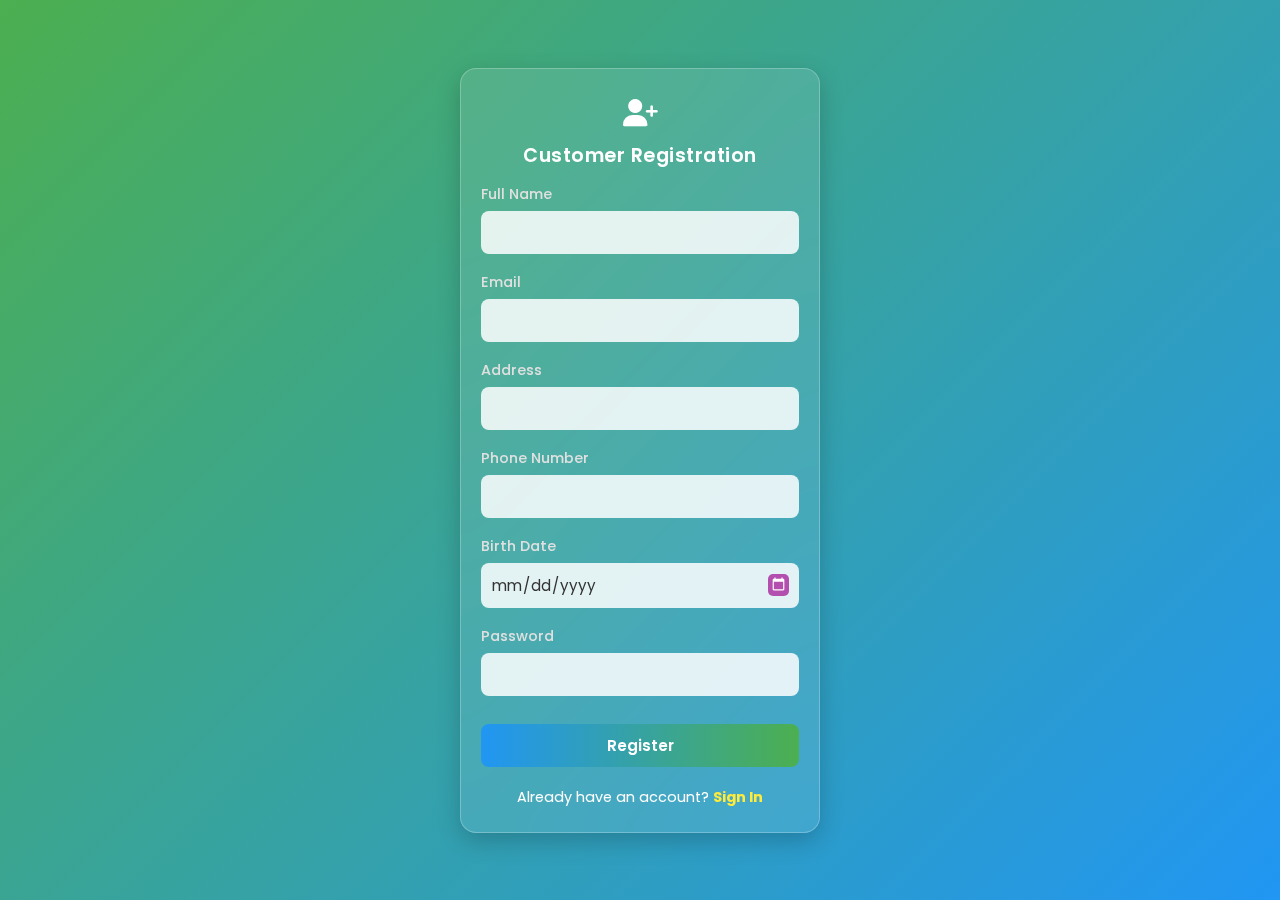
<file: register.html>
<!DOCTYPE html>
<html lang="en">
<head>
  <meta charset="UTF-8" />
  <meta name="viewport" content="width=device-width, initial-scale=1.0" />
  <title id="pageTitle">Register - InfluenceX</title>
  <link
    rel="stylesheet"
    href="https://cdnjs.cloudflare.com/ajax/libs/font-awesome/6.4.0/css/all.min.css"
  />
  <style>
    @import url("https://fonts.googleapis.com/css2?family=Poppins:wght@300;400;600&display=swap");

    * {
      margin: 0;
      padding: 0;
      box-sizing: border-box;
      font-family: "Poppins", sans-serif;
    }

    body {
      background: linear-gradient(135deg, #4caf50, #2196f3);
      display: flex;
      justify-content: center;
      align-items: center;
      height: 100vh;
      padding: 20px;
    }

    .register-container {
      background: rgba(255, 255, 255, 0.1);
      padding: 24px 20px;
      border-radius: 16px;
      box-shadow: 0 8px 25px rgba(0, 0, 0, 0.2);
      width: 100%;
      max-width: 360px;
      text-align: center;
      backdrop-filter: blur(20px);
      border: 1px solid rgba(255, 255, 255, 0.25);
      transition: all 0.4s ease;
    }

    .register-container:hover {
      transform: translateY(-3px);
      box-shadow: 0 10px 35px rgba(0, 0, 0, 0.25);
    }

    .register-container h1 {
      color: #fff;
      margin-bottom: 14px;
      font-weight: 600;
      letter-spacing: 0.5px;
      font-size: 1.2rem;
    }

    .form-group {
      margin-bottom: 18px;
      text-align: left;
    }

    .form-group label {
      display: block;
      margin-bottom: 6px;
      font-size: 0.9em;
      color: #e0e0e0;
      font-weight: 500;
    }

    .form-group input {
      width: 100%;
      padding: 10px;
      font-size: 0.95em;
      border: none;
      border-radius: 8px;
      outline: none;
      background: rgba(255, 255, 255, 0.85);
      transition: 0.3s;
      color: #333;
    }

    .form-group input:focus {
      border: 2px solid #4caf50;
      background: #fff;
      box-shadow: 0 0 8px rgba(76, 175, 80, 0.3);
    }

    input[type="date"]::-webkit-calendar-picker-indicator {
      background-color: #4caf50;
      border-radius: 5px;
      padding: 3px;
      cursor: pointer;
      filter: invert(1);
      transition: 0.3s;
    }

    input[type="date"]::-webkit-calendar-picker-indicator:hover {
      background-color: #2196f3;
    }

    .btn {
      width: 100%;
      padding: 10px;
      background: linear-gradient(90deg, #2196f3, #4caf50);
      color: white;
      font-size: 0.95rem;
      border: none;
      border-radius: 8px;
      cursor: pointer;
      font-weight: 600;
      transition: 0.3s;
      margin-top: 10px;
    }
    .logo { font-size: 28px; color:#fff; margin-bottom: 6px; }

    .btn:hover {
      transform: translateY(-2px);
      box-shadow: 0 6px 15px rgba(0, 0, 0, 0.25);
    }

    .sign-in-btn {
      margin-top: 20px;
      font-size: 0.9em;
      color: #fff;
      text-align: center;
    }

    .sign-in-btn a {
      color: #ffeb3b;
      font-weight: bold;
      text-decoration: none;
    }

    .sign-in-btn a:hover {
      text-decoration: underline;
    }
  </style>
</head>
<body>
  <div class="register-container">
    <div class="logo"><i class="fa-solid fa-user-plus"></i></div>
    <h1 id="roleTitle">Customer Registration</h1>
    <form action="process.php" method="post">
      <!-- This will be auto-filled based on the URL -->
      <input type="hidden" name="role" id="role" value="customer">
      <div class="form-group">
        <label for="fullName">Full Name</label>
        <input type="text" id="fullName" name="fullName" required />
      </div>
      <div class="form-group">
        <label for="email">Email</label>
        <input type="email" id="email" name="email" required />
      </div>
      <div class="form-group">
        <label for="address">Address</label>
        <input type="text" id="address" name="address" required />
      </div>
      <div class="form-group">
        <label for="phone">Phone Number</label>
        <input type="tel" id="phone" name="phone" required />
      </div>
      <div class="form-group">
        <label for="birthdate">Birth Date</label>
        <input type="date" id="birthdate" name="birthdate" required />
      </div>
      <div class="form-group">
        <label for="password">Password</label>
        <input type="password" id="password" name="password" minlength="6" required />
      </div>
      <button type="submit" name="submit" class="btn">Register</button>

      <div class="sign-in-btn">
        <p>Already have an account? <a id="loginLink" href="login.php">Sign In</a></p>
      </div>
    </form>
  </div>

  <!-- ✅ AUTO DETECT ROLE SCRIPT -->
  <script>
    const url = window.location.href;
    const roleInput = document.getElementById("role");
    const title = document.getElementById("roleTitle");
    const loginLink = document.getElementById("loginLink");

    if (url.includes("/Admin/")) {
      roleInput.value = "admin";
      title.textContent = "Admin Registration";
      loginLink.href = "login.php"; // for Admin folder
    } else {
      roleInput.value = "customer";
      title.textContent = "Customer Registration";
      loginLink.href = "login.php"; // for root folder
    }
  </script>
</body>
</html>
</file>
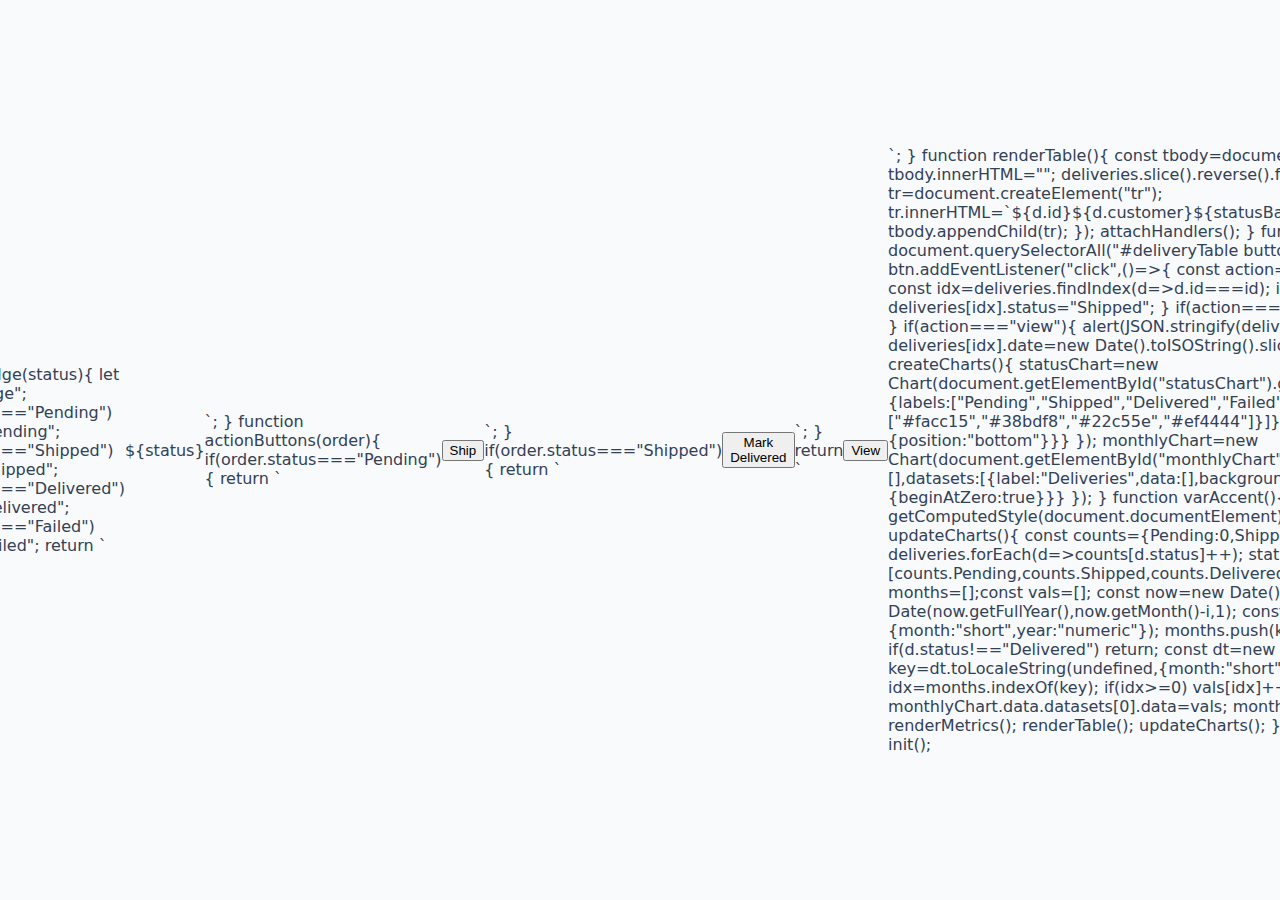
<file: Admin/delivery.html>
<!DOCTYPE html>
<html lang="en">
<head>
  <meta charset="utf-8" />
  <meta name="viewport" content="width=device-width,initial-scale=1" />
  <meta http-equiv="refresh" content="0; url=delivery.php" />
  <title>Redirecting…</title>
  <style>
    body { font-family: system-ui, -apple-system, Segoe UI, Roboto, Arial, sans-serif; display:flex; align-items:center; justify-content:center; height:100vh; margin:0; background:#f8fafc; color:#334155; }
    a { color:#4f46e5; text-decoration:none; font-weight:600; }
  </style>
</head>
<body>
  <div>
    <p>Redirecting to the Deliveries dashboard… If you are not redirected, <a href="delivery.php">click here</a>.</p>
  </div>
</body>
</html>
<!DOCTYPE html>
<html lang="en">
<head>
  <meta charset="utf-8" />
  <meta name="viewport" content="width=device-width,initial-scale=1" />
  <meta http-equiv="refresh" content="0; url=delivery.php" />
  <title>Redirecting…</title>
  <style>
    body { font-family: system-ui, -apple-system, Segoe UI, Roboto, Arial, sans-serif; display:flex; align-items:center; justify-content:center; height:100vh; margin:0; background:#f8fafc; color:#334155; }
    a { color:#4f46e5; text-decoration:none; font-weight:600; }
  </style>
</head>
<body>
  <div>
    <p>Redirecting to the Deliveries dashboard… If you are not redirected, <a href="delivery.php">click here</a>.</p>
  </div>
</body>
</html>
<!DOCTYPE html>
<html lang="en">
<head>
  <meta charset="utf-8" />
  <meta name="viewport" content="width=device-width,initial-scale=1" />
  <meta http-equiv="refresh" content="0; url=delivery.php" />
  <title>Redirecting…</title>
  <style>
    body { font-family: system-ui, -apple-system, Segoe UI, Roboto, Arial, sans-serif; display:flex; align-items:center; justify-content:center; height:100vh; margin:0; background:#f8fafc; color:#334155; }
    a { color:#4f46e5; text-decoration:none; font-weight:600; }
  </style>
</head>
<body>
  <div>
    <p>Redirecting to the Deliveries dashboard… If you are not redirected, <a href="delivery.php">click here</a>.</p>
  </div>

  

function statusBadge(status){
  let cls="badge";
  if(status==="Pending") cls+=" pending";
  if(status==="Shipped") cls+=" shipped";
  if(status==="Delivered") cls+=" delivered";
  if(status==="Failed") cls+=" failed";
  return `<span class="${cls}">${status}</span>`;
}

function actionButtons(order){
  if(order.status==="Pending"){
    return `<button class="btn" data-action="ship" data-id="${order.id}">Ship</button>`;
  }
  if(order.status==="Shipped"){
    return `<button class="btn secondary" data-action="deliver" data-id="${order.id}">Mark Delivered</button>`;
  }
  return `<button class="btn secondary" data-action="view" data-id="${order.id}">View</button>`;
}

function renderTable(){
  const tbody=document.querySelector("#deliveryTable tbody");
  tbody.innerHTML="";
  deliveries.slice().reverse().forEach(d=>{
    const tr=document.createElement("tr");
    tr.innerHTML=`<td>${d.id}</td><td>${d.customer}</td><td>${statusBadge(d.status)}</td><td>${d.date}</td><td style="text-align:right">${actionButtons(d)}</td>`;
    tbody.appendChild(tr);
  });
  attachHandlers();
}

function attachHandlers(){
  document.querySelectorAll("#deliveryTable button").forEach(btn=>{
    btn.addEventListener("click",()=>{
      const action=btn.dataset.action;
      const id=btn.dataset.id;
      const idx=deliveries.findIndex(d=>d.id===id);
      if(idx<0) return;
      if(action==="ship"){ deliveries[idx].status="Shipped"; }
      if(action==="deliver"){ deliveries[idx].status="Delivered"; }
      if(action==="view"){ alert(JSON.stringify(deliveries[idx],null,2)); return; }
      deliveries[idx].date=new Date().toISOString().slice(0,10);
      renderAll();
    });
  });
}

function createCharts(){
  statusChart=new Chart(document.getElementById("statusChart").getContext("2d"),{
    type:"doughnut",
    data:{labels:["Pending","Shipped","Delivered","Failed"],datasets:[{data:[],backgroundColor:["#facc15","#38bdf8","#22c55e","#ef4444"]}]},
    options:{plugins:{legend:{position:"bottom"}}}
  });

  monthlyChart=new Chart(document.getElementById("monthlyChart").getContext("2d"),{
    type:"bar",
    data:{labels:[],datasets:[{label:"Deliveries",data:[],backgroundColor:varAccent()}]},
    options:{scales:{y:{beginAtZero:true}}}
  });
}

function varAccent(){ return getComputedStyle(document.documentElement).getPropertyValue("--accent"); }

function updateCharts(){
  const counts={Pending:0,Shipped:0,Delivered:0,Failed:0};
  deliveries.forEach(d=>counts[d.status]++);
  statusChart.data.datasets[0].data=[counts.Pending,counts.Shipped,counts.Delivered,counts.Failed];
  statusChart.update();

  const months=[];const vals=[];
  const now=new Date();
  for(let i=5;i>=0;i--){
    const d=new Date(now.getFullYear(),now.getMonth()-i,1);
    const key=d.toLocaleString(undefined,{month:"short",year:"numeric"});
    months.push(key); vals.push(0);
  }
  deliveries.forEach(d=>{
    if(d.status!=="Delivered") return;
    const dt=new Date(d.date);
    const key=dt.toLocaleString(undefined,{month:"short",year:"numeric"});
    const idx=months.indexOf(key);
    if(idx>=0) vals[idx]++;
  });
  monthlyChart.data.labels=months;
  monthlyChart.data.datasets[0].data=vals;
  monthlyChart.update();
}

function renderAll(){
  renderMetrics();
  renderTable();
  updateCharts();
}

function init(){
  createCharts();
  renderAll();
}
init();
</script>
</body>
</html>
</file>
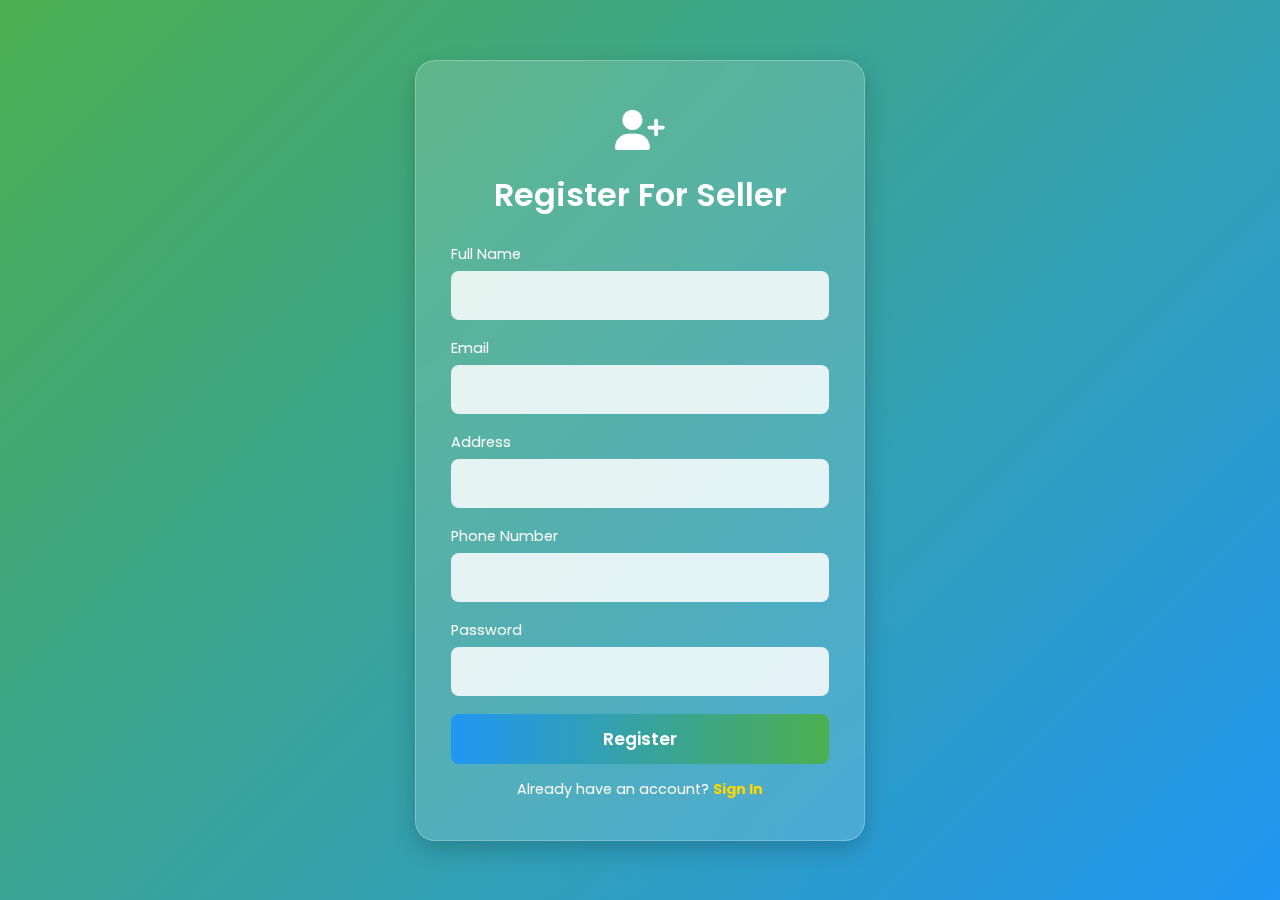
<file: Admin/register.html>
<!DOCTYPE html>
<html lang="en">
<head>
    <meta charset="UTF-8">
    <meta name="viewport" content="width=device-width, initial-scale=1.0">
    <title>Register - InfluenceX</title>
    <link rel="stylesheet" href="https://cdnjs.cloudflare.com/ajax/libs/font-awesome/6.4.0/css/all.min.css"/>
    <style>
        @import url('https://fonts.googleapis.com/css2?family=Poppins:wght@300;400;600&display=swap');

        * {margin:0;padding:0;box-sizing:border-box;font-family:'Poppins',sans-serif;}

        body {
            background: linear-gradient(135deg, #4CAF50, #2196F3);
            display: flex; justify-content: center; align-items: center;
            height: 100vh; padding: 20px;
        }

        .register-container {
            background: rgba(255,255,255,0.15);
            padding: 40px 35px;
            border-radius: 20px;
            box-shadow: 0 8px 25px rgba(0,0,0,0.2);
            width: 100%; max-width: 450px;
            text-align: center;
            backdrop-filter: blur(15px);
            border: 1px solid rgba(255,255,255,0.25);
        }

        .register-container h1 {
            color:#fff;
            margin-bottom:25px;
            font-weight:600;
        }

        .logo {font-size:2.5em;margin-bottom:10px;color:#fff;}

        .form-group {margin-bottom: 18px;text-align:left;}
        .form-group label {
            display: block; margin-bottom: 6px; font-size:0.9em; color:#fff;
        }
        .form-group input {
            width: 100%; padding: 12px;
            font-size: 1em; border: none;
            border-radius: 8px;
            outline: none;
            background: rgba(255,255,255,0.85);
            transition: 0.3s;
        }
        .form-group input:focus {
            border: 2px solid #2196F3;
            background: #fff;
        }

        .btn {
            width: 100%; padding: 12px;
            background: linear-gradient(90deg, #2196F3, #4CAF50);
            color: white; font-size: 1.1em;
            border: none; border-radius: 8px;
            cursor: pointer; font-weight:600;
            transition: 0.3s;
        }
        .btn:hover {
            transform: translateY(-2px);
            box-shadow: 0 6px 15px rgba(0,0,0,0.25);
        }

        .sign-in-btn {
            margin-top:15px;font-size:0.9em;color:#fff;text-align:center;
        }
        .sign-in-btn a {
            color:#FFD700;font-weight:bold;text-decoration:none;
        }
        .sign-in-btn a:hover {text-decoration:underline;}
    </style>
</head>
<body>
    <div class="register-container">
        <div class="logo"><i class="fa-solid fa-user-plus"></i></div>
        <h1>Register For Seller</h1>
        <form action="seller_process.php" method="post">
            <div class="form-group">
                <label for="fullName">Full Name</label>
                <input type="text" id="fullName" name="fullName" required>
            </div>
            <div class="form-group">
                <label for="email">Email</label>
                <input type="email" id="email" name="email" required>
            </div>
            <div class="form-group">
                <label for="address">Address</label>
                <input type="text" id="address" name="address" required>
            </div>
            <div class="form-group">
                <label for="phone">Phone Number</label>
                <input type="tel" id="phone" name="phone" required>
            </div>
            <div class="form-group">
                <label for="password">Password</label>
                <input type="password" id="password" name="password" required>
            </div>
            <button type="submit" name="submit" class="btn">Register</button>

            <!-- Sign In Button -->
            <div class="sign-in-btn">
                <p>Already have an account? <a href="login.php">Sign In</a></p>
            </div>
        </form>
    </div>
</body>
</html>
</file>
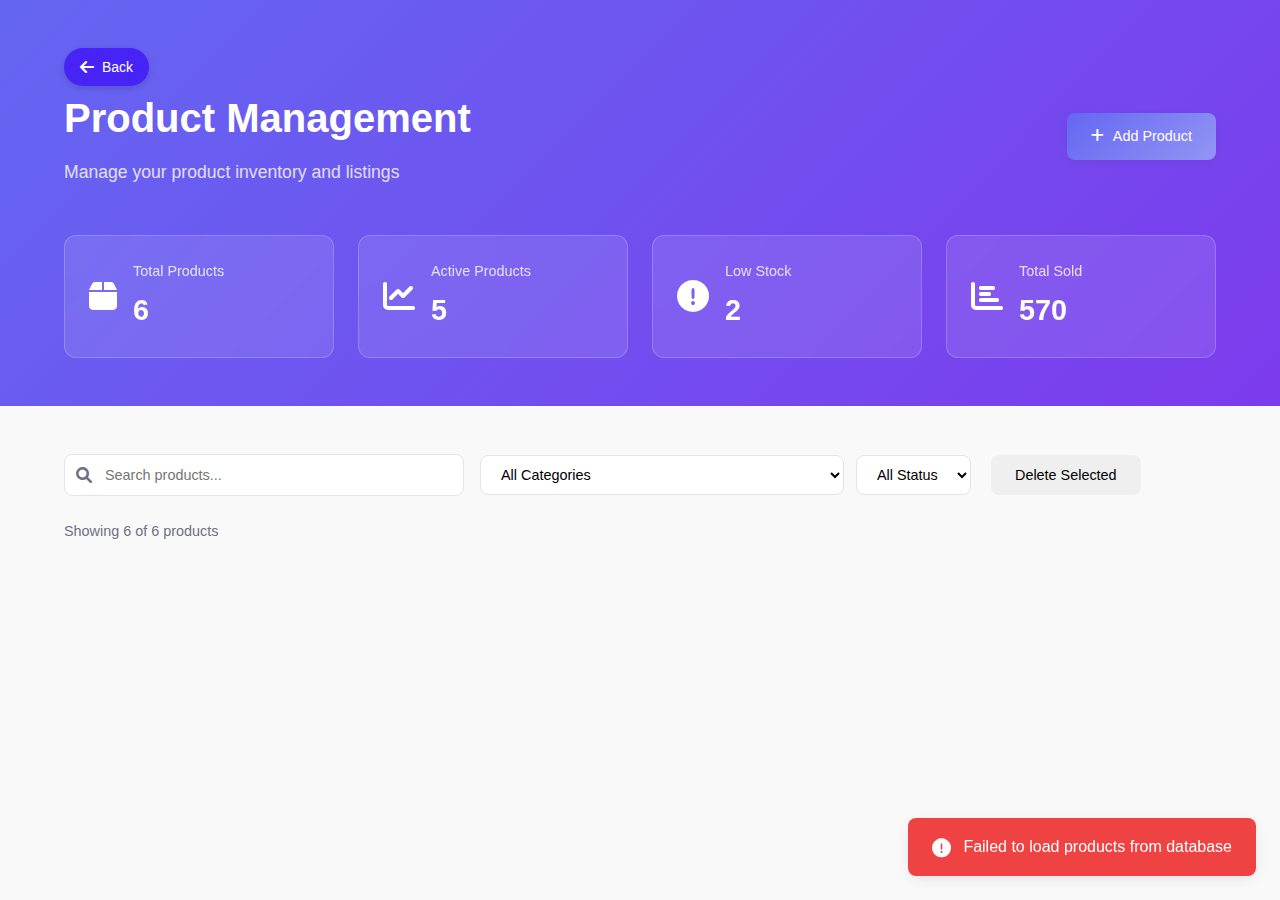
<file: Admin/Product/product.html>
<!DOCTYPE html>
<html lang="en">
<head>
    <meta charset="UTF-8">
    <meta name="viewport" content="width=device-width, initial-scale=1.0">
    <title>Product Management - Seller Dashboard</title>
    <link rel="stylesheet" href="style.css">
    <link href="https://cdnjs.cloudflare.com/ajax/libs/font-awesome/6.0.0/css/all.min.css" rel="stylesheet">
</head>
<body>
     <header class="header">
        <div class="container">

            <a href="../index.php" class="system-back-btn">
                <i class="fas fa-arrow-left"></i> Back
            </a>


            <div class="header-content">
                <div class="header-text">
                    <h1>Product Management</h1>
                    <p>Manage your product inventory and listings</p>
                </div>
               <a href="seller-product.html" class="btn btn-primary">
                    <i class="fas fa-plus"></i>
                    Add Product
                </a>

            </div>


             <div class="stats-grid">
                <div class="stat-card">
                    <i class="fas fa-box"></i>
                    <div>
                        <p>Total Products</p>
                        <span id="totalProducts">6</span>
                    </div>
                </div>
                <div class="stat-card">
                    <i class="fas fa-chart-line"></i>
                    <div>
                        <p>Active Products</p>
                        <span id="activeProducts">5</span>
                    </div>
                </div>
                <div class="stat-card">
                    <i class="fas fa-exclamation-circle"></i>
                    <div>
                        <p>Low Stock</p>
                        <span id="lowStockProducts">2</span>
                    </div>
                </div>
                <div class="stat-card">
                    <i class="fas fa-chart-bar"></i>
                    <div>
                        <p>Total Sold</p>
                        <span id="totalSold">570</span>
                    </div>
                </div>
            </div>
        </div>
    </header>

     <main class="main">
        <div class="container">
             <div class="filters">
                <div class="search-container">
                    <i class="fas fa-search"></i>
                    <input type="text" id="searchInput" placeholder="Search products...">
                </div>
                <div class="filter-controls">
                    <select id="categoryFilter">
                        <option value="all">All Categories</option>
                        <option value="Tops & Knitwear">Tops & Knitwear</option>
                        <option value="Dresses & Jumpsuits / Rompers">Dresses & Jumpsuits / Rompers</option>
                        <option value="Bottoms (Pants, Shorts, Skirts, Leggings)">Bottoms (Pants, Shorts, Skirts, Leggings)</option>
                        <option value="Outerwear (Jackets, Coats, Cardigans, Hoodies)">Outerwear (Jackets, Coats, Cardigans, Hoodies)</option>
                        <option value="Sleepwear & Sets">Sleepwear & Sets</option>
                        <option value="Casual & Korean Fashion">Casual & Korean Fashion</option>
                    </select>
                    <select id="statusFilter">
                        <option value="all">All Status</option>
                        <option value="active">Active</option>
                        <option value="inactive">Inactive</option>
                    </select>
                    <button id="deleteSelectedBtn" class="btn btn-danger" style="margin-left:8px;">Delete Selected</button>
                
                </div>
            </div>

            <div class="filter-info">
                <span id="productCount">Showing 6 of 6 products</span>
            </div>

             <div id="productsGrid" class="products-grid">
             </div>

             <div id="emptyState" class="empty-state" style="display: none;">
                <i class="fas fa-box"></i>
                <h3>No products found</h3>
                <p>Try adjusting your filters or search terms</p>
            </div>
        </div>
    </main>

     <div id="addProductModal" class="modal">
        <div class="modal-content">
            <div class="modal-header">
                <h2>Add New Product</h2>
                <button class="modal-close" id="closeModal">
                    <i class="fas fa-times"></i>
                </button>
            </div>
            <form id="productForm" class="product-form">
                <input type="hidden" id="productId" name="id">
                <div class="form-group">
                    <label for="productName">Product Name *</label>
                    <input type="text" id="productName" name="name" required>
                </div>
                
                <div class="form-row">
                    <div class="form-group">
                        <label for="productPrice">Price (₱) *</label>
                        <input type="number" id="productPrice" name="price" step="0.01" required>
                    </div>
                    <div class="form-group">
                        <label for="productStock">Stock Quantity *</label>
                        <input type="number" id="productStock" name="stock" required>
                    </div>
                </div>

                <div class="form-group">
                    <label for="productCategory">Category *</label>
                    <select id="productCategory" name="category" required>
                        <option value="">Select a category</option>
                        <option value="Tops & Knitwear">Tops & Knitwear</option>
                        <option value="Dresses & Jumpsuits / Rompers">Dresses & Jumpsuits / Rompers</option>
                        <option value="Bottoms (Pants, Shorts, Skirts, Leggings)">Bottoms (Pants, Shorts, Skirts, Leggings)</option>
                        <option value="Outerwear (Jackets, Coats, Cardigans, Hoodies)">Outerwear (Jackets, Coats, Cardigans, Hoodies)</option>
                        <option value="Sleepwear & Sets">Sleepwear & Sets</option>
                        <option value="Casual & Korean Fashion">Casual & Korean Fashion</option>
                    </select>
                </div>

                <div class="form-group">
                    <label for="productDescription">Description</label>
                    <textarea id="productDescription" name="description" rows="3"></textarea>
                </div>

                <div class="form-group">
                    <label>Product Image</label>
                    <div class="file-upload">
                        <i class="fas fa-cloud-upload-alt"></i>
                        <p>Drag & drop images here or click to browse</p>
                        <small>PNG, JPG up to 5MB</small>
                    </div>
                </div>

                <div class="form-actions">
                    <button type="button" class="btn btn-outline" id="cancelBtn">Cancel</button>
                    <a href="seller-product.html" class="btn btn-primary">Add Product</a>
                </div>
            </form>
        </div>
    </div>
   

    
     <div id="toast" class="toast">
        <i class="fas fa-check-circle"></i>
        <span id="toastMessage">Product added successfully!</span>
    </div>

    <script src="product-script.js"></script>
    <script>
      (function() {
        const btn = document.getElementById('deleteSelectedBtn');
        if (!btn) return;
        btn.addEventListener('click', async function() {
          const ids = Array.from(document.querySelectorAll('.row-select:checked'))
            .map(cb => parseInt(cb.dataset.id, 10))
            .filter(Number.isFinite);
          if (ids.length === 0) {
            alert('No products selected.');
            return;
          }
          if (!confirm(`Delete ${ids.length} selected product(s)? This cannot be undone.`)) return;
          try {
            const res = await fetch('delete_product.php', {
              method: 'POST',
              headers: { 'Content-Type': 'application/json' },
              body: JSON.stringify({ ids })
            });
            const out = await res.json();
            if (out.success) {
              alert(`Deleted ${out.deleted || ids.length} product(s).`);
              location.reload();
            } else {
              alert(out.message || 'Failed to delete products.');
            }
          } catch (e) {
            alert('Failed to delete products.');
          }
        });
      })();
    </script>
  </body>
</html>
</file>
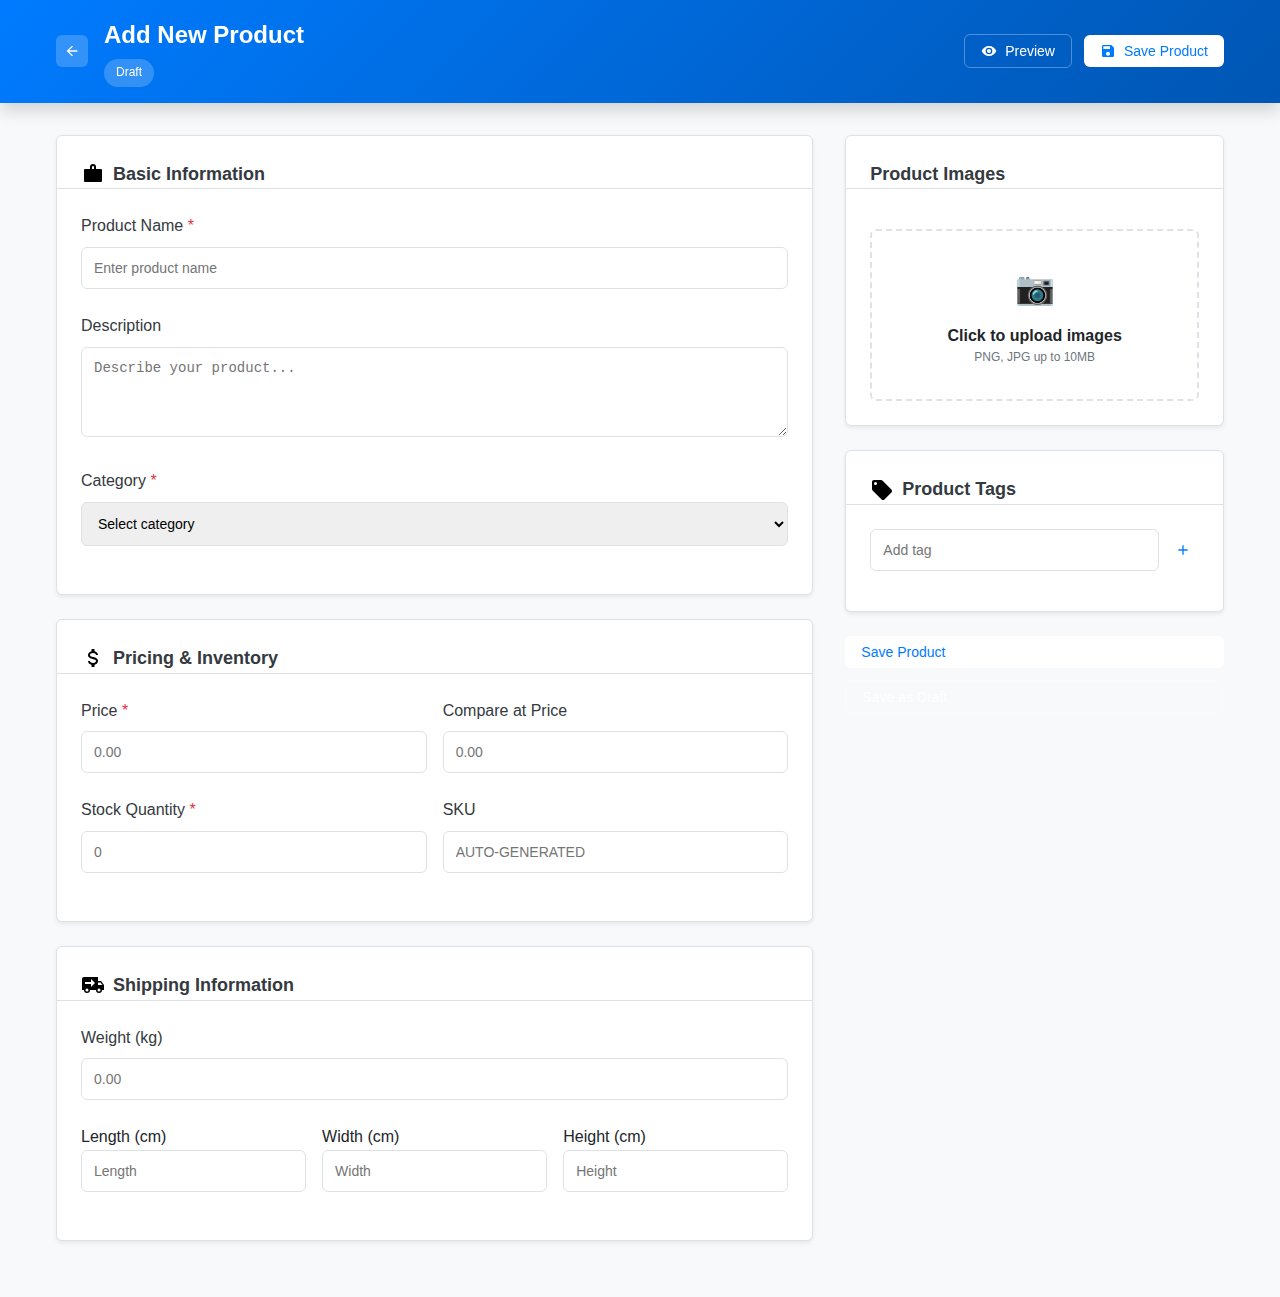
<file: Admin/Product/seller-product.html>
<!DOCTYPE html>
<html lang="en">
<head>
    <meta charset="UTF-8">
    <meta name="viewport" content="width=device-width, initial-scale=1.0">
    <link rel="stylesheet" href="seller-product-styles.css">
    <title>Seller Studio Pro - Add New Product</title>
    <meta name="description" content="Professional e-commerce product management for sellers">
    
</head>
<body>
    <!-- Header -->
    <header class="header">
        <div class="header-content">
            <div class="header-left">
                <button class="back-btn" onclick="goBack()">
                    <svg class="icon" viewBox="0 0 24 24">
                        <path d="m12 20-8-8 8-8 1.425 1.4-5.6 5.6H20v2H7.825l5.6 5.6L12 20Z"/>
                    </svg>
                </button>
                <div class="header-title">
                    <h1>Add New Product</h1>
                    <span class="status-badge">Draft</span>
                </div>
            </div>
            <div class="header-actions">
                <button class="btn btn-outline" onclick="previewProduct()">
                    <svg class="icon" viewBox="0 0 24 24">
                        <path d="M12 9a3 3 0 0 0-3 3 3 3 0 0 0 3 3 3 3 0 0 0 3-3 3 3 0 0 0-3-3m0 8a5 5 0 0 1-5-5 5 5 0 0 1 5-5 5 5 0 0 1 5 5 5 5 0 0 1-5 5m0-12.5C7 4.5 2.73 7.61 1 12c1.73 4.39 6 7.5 11 7.5s9.27-3.11 11-7.5c-1.73-4.39-6-7.5-11-7.5Z"/>
                    </svg>
                    Preview
                </button>
                <button class="btn btn-primary" onclick="saveProduct()" id="saveBtn">
                    <svg class="icon" viewBox="0 0 24 24">
                        <path d="M15,9H5V5H15M12,19A3,3 0 0,1 9,16A3,3 0 0,1 12,13A3,3 0 0,1 15,16A3,3 0 0,1 12,19M17,3H5C3.89,3 3,3.9 3,5V19A2,2 0 0,0 5,21H19A2,2 0 0,0 21,19V7L17,3Z"/>
                    </svg>
                    Save Product
                </button>
            </div>
        </div>
    </header>

    <!-- Main Content -->
    <div class="container">
        <form id="productForm" class="form-grid">
            <!-- Left Column -->
            <div class="left-column">
                <!-- Basic Information -->
                <div class="card">
                    <div class="card-header">
                        <h2 class="card-title">
                            <svg class="icon-lg" viewBox="0 0 24 24">
                                <path d="M12,2A3,3 0 0,1 15,5V7H20A1,1 0 0,1 21,8V19A1,1 0 0,1 20,20H4A1,1 0 0,1 3,19V8A1,1 0 0,1 4,7H9V5A3,3 0 0,1 12,2M12,4A1,1 0 0,0 11,5V7H13V5A1,1 0 0,0 12,4Z"/>
                            </svg>
                            Basic Information
                        </h2>
                    </div>
                    <div class="card-content">
                        <div class="form-group">
                            <label class="form-label" for="productName">Product Name <span class="required">*</span></label>
                            <input type="text" id="productName" class="form-control" placeholder="Enter product name" required>
                        </div>
                        
                        <div class="form-group">
                            <label class="form-label" for="description">Description</label>
                            <textarea id="description" class="form-control" rows="4" placeholder="Describe your product..."></textarea>
                        </div>
                        
                        <div class="form-group">
                            <label class="form-label" for="category">Category <span class="required">*</span></label>
                            <select id="category" class="form-control" required>
                                <option value="">Select category</option>
                                <option value="Tops & Knitwear">Tops & Knitwear</option>
                                <option value="Dresses & Jumpsuits / Rompers">Dresses & Jumpsuits / Rompers</option>
                                <option value="Bottoms (Pants, Shorts, Skirts, Leggings)">Bottoms (Pants, Shorts, Skirts, Leggings)</option>
                                <option value="Outerwear (Jackets, Coats, Cardigans, Hoodies)">Outerwear (Jackets, Coats, Cardigans, Hoodies)</option>
                                <option value="Sleepwear & Sets">Sleepwear & Sets</option>
                                <option value="Casual & Korean Fashion">Casual & Korean Fashion</option>
                            </select>
                        </div>
                    </div>
                </div>

                <!-- Pricing & Inventory -->
                <div class="card">
                    <div class="card-header">
                        <h2 class="card-title">
                            <svg class="icon-lg" viewBox="0 0 24 24">
                                <path d="M7,15H9C9,16.08 10.37,17 12,17C13.63,17 15,16.08 15,15C15,13.9 13.96,13.5 11.76,12.97C9.64,12.44 7,11.78 7,9C7,7.21 8.47,5.69 10.5,5.18V3H13.5V5.18C15.53,5.69 17,7.21 17,9H15C15,7.92 13.63,7 12,7C10.37,7 9,7.92 9,9C9,10.1 10.04,10.5 12.24,11.03C14.36,11.56 17,12.22 17,15C17,16.79 15.53,18.31 13.5,18.82V21H10.5V18.82C8.47,18.31 7,16.79 7,15Z"/>
                            </svg>
                            Pricing & Inventory
                        </h2>
                    </div>
                    <div class="card-content">
                        <div class="form-row cols-2">
                            <div class="form-group">
                                <label class="form-label" for="price">Price <span class="required">*</span></label>
                                <input type="number" id="price" class="form-control" step="0.01" placeholder="0.00" required>
                            </div>
                            <div class="form-group">
                                <label class="form-label" for="comparePrice">Compare at Price</label>
                                <input type="number" id="comparePrice" class="form-control" step="0.01" placeholder="0.00">
                            </div>
                        </div>
                        
                        <div class="form-row cols-2">
                            <div class="form-group">
                                <label class="form-label" for="stock">Stock Quantity <span class="required">*</span></label>
                                <input type="number" id="stock" class="form-control" placeholder="0" required>
                            </div>
                            <div class="form-group">
                                <label class="form-label" for="sku">SKU</label>
                                <input type="text" id="sku" class="form-control" placeholder="AUTO-GENERATED">
                            </div>
                        </div>
                    </div>
                </div>

                <!-- Shipping Information -->
                <div class="card">
                    <div class="card-header">
                        <h2 class="card-title">
                            <svg class="icon-lg" viewBox="0 0 24 24">
                                <path d="M3,4A2,2 0 0,0 1,6V17H3A3,3 0 0,0 6,20A3,3 0 0,0 9,17H15A3,3 0 0,0 18,20A3,3 0 0,0 21,17H23V12L20,8H17V4M10,6L14,10L10,14V11H4V9H10M17,9.5H19.5L21.47,12H17M6,15.5A1.5,1.5 0 0,1 7.5,17A1.5,1.5 0 0,1 6,18.5A1.5,1.5 0 0,1 4.5,17A1.5,1.5 0 0,1 6,15.5M18,15.5A1.5,1.5 0 0,1 19.5,17A1.5,1.5 0 0,1 18,18.5A1.5,1.5 0 0,1 16.5,17A1.5,1.5 0 0,1 18,15.5Z"/>
                            </svg>
                            Shipping Information
                        </h2>
                    </div>
                    <div class="card-content">
                        <div class="form-group">
                            <label class="form-label" for="weight">Weight (kg)</label>
                            <input type="number" id="weight" class="form-control" step="0.01" placeholder="0.00">
                        </div>
                        
                        <div class="form-row cols-3">
                            <div class="form-group">
                                <label for="length">Length (cm)</label>
                                <input type="number" id="length" class="form-control" placeholder="Length">
                            </div>
                            <div class="form-group">
                                <label for="width">Width (cm)</label>
                                <input type="number" id="width" class="form-control" placeholder="Width">
                            </div>
                            <div class="form-group">
                                <label for="height">Height (cm)</label>
                                <input type="number" id="height" class="form-control" placeholder="Height">
                            </div>
                        </div>

                    </div>
                </div>
            </div>

            <!-- Right Column -->
            <div class="right-column">
                <!-- Product Images -->
                <div class="card">
                    <div class="card-header">
                        <h2 class="card-title">Product Images</h2>
                    </div>
                    <div class="card-content">
                        <div class="image-grid" id="imageGrid">
                            <!-- Images will be populated here -->
                        </div>
                        
                        <div class="upload-area" onclick="document.getElementById('imageUpload').click()">
                            <input type="file" id="imageUpload" multiple accept="image/*">
                            <div class="upload-icon">📷</div>
                            <p><strong>Click to upload images</strong></p>
                            <p style="font-size: 0.75rem; color: var(--text-muted);">PNG, JPG up to 10MB</p>
                        </div>
                    </div>
                </div>

                <!-- Product Tags -->
                <div class="card">
                    <div class="card-header">
                        <h2 class="card-title">
                            <svg class="icon-lg" viewBox="0 0 24 24">
                                <path d="M5.5,7A1.5,1.5 0 0,1 4,5.5A1.5,1.5 0 0,1 5.5,4A1.5,1.5 0 0,1 7,5.5A1.5,1.5 0 0,1 5.5,7M21.41,11.58L12.41,2.58C12.05,2.22 11.55,2 11,2H4C2.89,2 2,2.89 2,4V11C2,11.55 2.22,12.05 2.59,12.41L11.58,21.41C11.95,21.78 12.45,22 13,22C13.55,22 14.05,21.78 14.41,21.41L21.41,14.41C21.78,14.05 22,13.55 22,13C22,12.45 21.78,11.95 21.41,11.58Z"/>
                            </svg>
                            Product Tags
                        </h2>
                    </div>
                    <div class="card-content">
                        <div class="tag-input-container">
                            <input type="text" id="tagInput" class="form-control tag-input" placeholder="Add tag">
                            <button type="button" class="btn btn-primary btn-icon" onclick="addTag()">
                                <svg class="icon" viewBox="0 0 24 24">
                                    <path d="M19,13H13V19H11V13H5V11H11V5H13V11H19V13Z"/>
                                </svg>
                            </button>
                        </div>
                        <div class="tags-container" id="tagsContainer">
                            <!-- Tags will be populated here -->
                        </div>
                    </div>
                </div>

                <!-- Action Buttons -->
                <div class="form-group">
                    <button type="submit" class="btn btn-primary" style="width: 100%; margin-bottom: 0.75rem;">
                        Save Product
                    </button>
                    <button type="button" class="btn btn-outline" style="width: 100%;" onclick="saveDraft()">
                        Save as Draft
                    </button>
                </div>
            </div>
        </form>
    </div>

    <!-- Toast Notification -->
    <div id="toast" class="toast"></div>

    <script>
        // Global variables
        let productImages = [];
        let productTags = [];
        let isLoading = false;

        // Initialize form on page load
        function initializeForm() {
            // Check if we want to load draft or start fresh
            const urlParams = new URLSearchParams(window.location.search);
            const clearDraft = urlParams.get('clear') === 'true';
            
            if (clearDraft) {
                // Clear any saved draft so form starts fresh
                localStorage.removeItem('productDraft');
                // Reset all inputs
                document.getElementById('productForm').reset();
                productImages = [];
                productTags = [];
                renderImages();
                renderTags();
                console.log('Form cleared on page load');
            } else {
                // Try to load draft
                loadDraft();
            }
        }

        // Initialize the page
        document.addEventListener('DOMContentLoaded', function() {
            setupEventListeners();
            initializeForm();
            renderImages();
            renderTags();
        });

        function setupEventListeners() {
            // Form submission
            document.getElementById('productForm').addEventListener('submit', handleFormSubmit);
            
            // Image upload
            document.getElementById('imageUpload').addEventListener('change', handleImageUpload);
            
            // Tag input enter key
            document.getElementById('tagInput').addEventListener('keypress', function(e) {
                if (e.key === 'Enter') {
                    e.preventDefault();
                    addTag();
                }
            });
            
            // Setup SKU generation
            setupSKUGeneration();
        }

        function handleFormSubmit(e) {
            e.preventDefault();
            saveProduct();
        }

        function handleImageUpload(e) {
            const files = Array.from(e.target.files);
            
            files.forEach(file => {
                if (file.type.startsWith('image/')) {
                    const reader = new FileReader();
                    reader.onload = function(e) {
                        productImages.push({
                            url: e.target.result,
                            name: file.name,
                            file: file
                        });
                        renderImages();
                    };
                    reader.readAsDataURL(file);
                }
            });
            
            showToast(`${files.length} image(s) uploaded successfully!`);
            e.target.value = ''; // Clear input
        }

        function renderImages() {
            const imageGrid = document.getElementById('imageGrid');
            imageGrid.innerHTML = '';

            productImages.forEach((image, index) => {
                const imageItem = document.createElement('div');
                imageItem.className = 'image-item';
                imageItem.innerHTML = `
                    <img src="${image.url}" alt="${image.name}">
                    <button type="button" class="image-remove" onclick="removeImage(${index})">
                        ×
                    </button>
                `;
                imageGrid.appendChild(imageItem);
            });
        }

        function removeImage(index) {
            productImages.splice(index, 1);
            renderImages();
            showToast('Image removed');
        }

        function addTag() {
            const tagInput = document.getElementById('tagInput');
            const tagValue = tagInput.value.trim();
            
            if (tagValue && !productTags.includes(tagValue)) {
                productTags.push(tagValue);
                tagInput.value = '';
                renderTags();
                showToast('Tag added');
            }
        }

        function renderTags() {
            const tagsContainer = document.getElementById('tagsContainer');
            tagsContainer.innerHTML = '';

            productTags.forEach((tag, index) => {
                const tagElement = document.createElement('div');
                tagElement.className = 'tag';
                tagElement.innerHTML = `
                    ${tag}
                    <button type="button" class="tag-remove" onclick="removeTag(${index})">
                        ×
                    </button>
                `;
                tagsContainer.appendChild(tagElement);
            });
        }

        function removeTag(index) {
            productTags.splice(index, 1);
            renderTags();
            showToast('Tag removed');
        }

        function collectFormData() {
            return {
                name: document.getElementById('productName').value,
                description: document.getElementById('description').value,
                category: document.getElementById('category').value,
                price: parseFloat(document.getElementById('price').value) || 0,
                comparePrice: parseFloat(document.getElementById('comparePrice').value) || 0,
                stock: parseInt(document.getElementById('stock').value) || 0,
                sku: document.getElementById('sku').value || generateSKU(),
                weight: parseFloat(document.getElementById('weight').value) || 0,
                dimensions: {
                    length: parseFloat(document.getElementById('length').value) || 0,
                    width: parseFloat(document.getElementById('width').value) || 0,
                    height: parseFloat(document.getElementById('height').value) || 0
                },
                images: productImages,
                tags: productTags,
                status: 'active',
                createdAt: new Date().toISOString()
            };
        }

        function generateSKU() {
            return 'SKU-' + Date.now() + '-' + Math.random().toString(36).substr(2, 5).toUpperCase();
        }

        function validateForm(data) {
            const errors = [];
            
            if (!data.name.trim()) {
                errors.push('Product name is required');
            }
            
            if (!data.category) {
                errors.push('Category is required');
            }
            
            if (data.price <= 0) {
                errors.push('Price must be greater than 0');
            }
            
            if (data.stock < 0) {
                errors.push('Stock cannot be negative');
            }
            
            return errors;
        }

        async function saveProduct() {
            if (isLoading) return;
            setLoading(true);

            try {
                const formData = collectFormData();
                const errors = validateForm(formData);

               if (errors.length > 0) {
                    console.error('Validation errors:', errors); // <-- log to console
                    showToast('Please fix the following errors: ' + errors.join(', '), 'error');
                    setLoading(false);
                    return;
                }


                // Prepare FormData for PHP
                const data = new FormData();
                data.append('name', formData.name);
                data.append('description', formData.description);
                data.append('category', formData.category);
                data.append('price', formData.price);
                data.append('comparePrice', formData.comparePrice);
                data.append('stock', formData.stock);
                data.append('sku', formData.sku);
                data.append('weight', formData.weight);
                data.append('length', formData.dimensions.length);
                data.append('width', formData.dimensions.width);
                data.append('height', formData.dimensions.height);
                data.append('status', formData.status);
                data.append('tags', JSON.stringify(formData.tags));

                // Append images
                formData.images.forEach((img) => {
                    data.append('images[]', img.file); // img.file is the File object
                });

                // Send AJAX request to PHP (debug version)
                console.log('Sending request to debug_save.php...');
                const response = await fetch('debug_save.php', {
                    method: 'POST',
                    body: data
                });

                // Check if response is ok
                if (!response.ok) {
                    throw new Error(`HTTP error! status: ${response.status}`);
                }

                // Get response text first to debug
                const responseText = await response.text();
                console.log('Raw response:', responseText);

                // Try to parse as JSON
                let result;
                try {
                    result = JSON.parse(responseText);
                } catch (e) {
                    console.error('JSON parse error:', e);
                    console.error('Response text:', responseText);
                    throw new Error('Server returned invalid JSON. Check console for details.');
                }

                if (result.success) {
                    showToast(result.message, 'success');
                    resetForm(); // Optional: reset the form after successful save
                } else {
                    showToast(result.message, 'error');
                }

            } catch (error) {
                console.error('Validation errors:', error);
                showToast('Error saving product: ' + error.message, 'error');
            } finally {
                setLoading(false);
            }
        }


        async function saveDraft() {
            if (isLoading) return;
            setLoading(true);

            try {
                const formData = collectFormData();
                formData.status = 'draft';

                const data = new FormData();
                data.append('name', formData.name);
                data.append('description', formData.description);
                data.append('category', formData.category);
                data.append('price', formData.price);
                data.append('comparePrice', formData.comparePrice);
                data.append('stock', formData.stock);
                data.append('sku', formData.sku);
                data.append('weight', formData.weight);
                data.append('length', formData.dimensions.length);
                data.append('width', formData.dimensions.width);
                data.append('height', formData.dimensions.height);
                data.append('status', formData.status);
                data.append('tags', JSON.stringify(formData.tags));

                // Append images
                formData.images.forEach((img) => {
                    data.append('images[]', img.file);
                });

                const response = await fetch('save_product.php', {
                    method: 'POST',
                    body: data
                });

                // Check if response is ok
                if (!response.ok) {
                    throw new Error(`HTTP error! status: ${response.status}`);
                }

                // Get response text first to debug
                const responseText = await response.text();
                console.log('Raw response (draft):', responseText);

                // Try to parse as JSON
                let result;
                try {
                    result = JSON.parse(responseText);
                } catch (e) {
                    console.error('JSON parse error (draft):', e);
                    console.error('Response text (draft):', responseText);
                    throw new Error('Server returned invalid JSON for draft. Check console for details.');
                }

                if (result.success) {
                    showToast(result.message, 'success');
                } else {
                    showToast(result.message, 'error');
                }

            } catch (error) {
                showToast('Error saving draft: ' + error.message, 'error');
            } finally {
                setLoading(false);
            }
        }


        function simulateAPISave(data) {
            return new Promise((resolve, reject) => {
                // Simulate network delay
                setTimeout(() => {
                    // Simulate random success/failure for demo
                    if (Math.random() > 0.1) {
                        console.log('Product data would be saved:', data);
                        resolve(data);
                    } else {
                        reject(new Error('Network error'));
                    }
                }, 1500);
            });
        }

        function setLoading(loading) {
            isLoading = loading;
            const saveBtn = document.getElementById('saveBtn');
            const form = document.getElementById('productForm');
            
            if (loading) {
                saveBtn.textContent = 'Saving...';
                saveBtn.disabled = true;
                form.classList.add('loading');
            } else {
                saveBtn.innerHTML = `
                    <svg class="icon" viewBox="0 0 24 24">
                        <path d="M15,9H5V5H15M12,19A3,3 0 0,1 9,16A3,3 0 0,1 12,13A3,3 0 0,1 15,16A3,3 0 0,1 12,19M17,3H5C3.89,3 3,3.9 3,5V19A2,2 0 0,0 5,21H19A2,2 0 0,0 21,19V7L17,3Z"/>
                    </svg>
                    Save Product
                `;
                saveBtn.disabled = false;
                form.classList.remove('loading');
            }
        }

        function showToast(message, type = 'success') {
            const toast = document.getElementById('toast');
            toast.textContent = message;
            toast.className = `toast ${type}`;
            toast.classList.add('show');
            
            setTimeout(() => {
                toast.classList.remove('show');
            }, 3000);
        }

        function resetForm() {
            document.getElementById('productForm').reset();
            productImages = [];
            productTags = [];
            renderImages();
            renderTags();
            showToast('Form reset');
        }

        function previewProduct() {
            const formData = collectFormData();
            console.log('Preview product:', formData);
            showToast('Preview functionality would open product preview');
        }

        function goBack() {
            if (confirm('Are you sure you want to go back? Unsaved changes will be lost.')) {
                window.location.href = "product.html";

            }
        }

        // Setup SKU auto-generation
        function setupSKUGeneration() {
            const productNameField = document.getElementById('productName');
            if (productNameField) {
                productNameField.addEventListener('input', function() {
                    const skuField = document.getElementById('sku');

                    // Only generate SKU if the field is empty
                    if (!skuField.value) {
                        const productName = this.value.trim();
                        if (productName) {
                            const sku = productName.toUpperCase()
                                .replace(/[^A-Z0-9]/g, '-')     // Only letters and numbers, replace others with -
                                .replace(/-+/g, '-')             // Remove multiple consecutive dashes
                                .substring(0, 20) + '-' +        // Limit first part to 20 chars
                                Math.random().toString(36).substr(2, 4).toUpperCase(); // Random 4-char suffix

                            skuField.value = sku;
                        }
                    }
                });
            }
        }


        // Auto-save draft every 30 seconds
        setInterval(() => {
            const formData = collectFormData();
            if (formData.name.trim() || formData.description.trim()) {
                localStorage.setItem('productDraft', JSON.stringify(formData));
                console.log('Auto-saved draft to localStorage');
            }
        }, 30000);

        // Load draft function
        function loadDraft() {
            const draft = localStorage.getItem('productDraft');
            if (draft) {
                try {
                    const draftData = JSON.parse(draft);
                    // Populate form with draft data
                    document.getElementById('productName').value = draftData.name || '';
                    document.getElementById('description').value = draftData.description || '';
                    document.getElementById('category').value = draftData.category || '';
                    document.getElementById('price').value = draftData.price || '';
                    document.getElementById('comparePrice').value = draftData.comparePrice || '';
                    document.getElementById('stock').value = draftData.stock || '';
                    document.getElementById('sku').value = draftData.sku || '';
                    document.getElementById('weight').value = draftData.weight || '';
                    document.getElementById('length').value = draftData.dimensions?.length || '';
                    document.getElementById('width').value = draftData.dimensions?.width || '';
                    document.getElementById('height').value = draftData.dimensions?.height || '';
                    
                    if (draftData.tags) {
                        productTags = draftData.tags;
                        renderTags();
                    }
                    
                    console.log('Loaded draft from localStorage');
                    showToast('Draft loaded successfully', 'success');
                } catch (error) {
                    console.error('Error loading draft:', error);
                    localStorage.removeItem('productDraft'); // Remove corrupted draft
                }
            }
        }

        // Note: loadDraft is called from initializeForm() in DOMContentLoaded
    </script>
</body>
</html>
</file>
<file: Admin/Product/style.css>
* {
    margin: 0;
    padding: 0;
    box-sizing: border-box;
}

:root {
    --color-primary: hsl(239, 84%, 67%);
    --color-primary-hover: hsl(239, 84%, 77%);
    --color-accent: hsl(25, 95%, 53%);
    --color-success: hsl(142, 76%, 36%);
    --color-destructive: hsl(0, 84%, 60%);
    --color-background: hsl(240, 10%, 98%);
    --color-foreground: hsl(220, 13%, 18%);
    --color-muted: hsl(220, 9%, 46%);
    --color-border: hsl(240, 6%, 90%);
    --color-card: hsl(0, 0%, 100%);
    
    --gradient-primary: linear-gradient(135deg, hsl(239, 84%, 67%), hsl(239, 84%, 77%));
    --gradient-hero: linear-gradient(135deg, hsl(239, 84%, 67%) 0%, hsl(262, 83%, 58%) 100%);
    
    --shadow-soft: 0 2px 8px -2px hsla(220, 13%, 18%, 0.1);
    --shadow-medium: 0 4px 16px -4px hsla(220, 13%, 18%, 0.15);
    --shadow-strong: 0 8px 32px -8px hsla(220, 13%, 18%, 0.2);
    
    --transition-smooth: all 0.3s cubic-bezier(0.4, 0, 0.2, 1);
}

body {
    font-family: 'Segoe UI', Tahoma, Geneva, Verdana, sans-serif;
    background-color: var(--color-background);
    color: var(--color-foreground);
    line-height: 1.6;
}

.container {
    max-width: 1200px;
    margin: 0 auto;
    padding: 0 24px;
}

/* Header */
.header {
    background: var(--gradient-hero);
    color: white;
    padding: 48px 0;
}


.system-back-btn {
    display: inline-flex;
    align-items: center;
    gap: 8px;
    padding: 8px 16px;
    background-color: var(--main-color, #4724f5); /* system color */
    color: #fff;
    border: none;
    border-radius: 25px;
    font-size: 14px;
    font-weight: 500;
    cursor: pointer;
    box-shadow: 0 2px 6px rgba(0,0,0,0.15);
    transition: background-color 0.3s, transform 0.2s;
    text-decoration: none;
}

.system-back-btn i {
    font-size: 16px;
}

.system-back-btn:hover {
    background-color: #0031e0; /* slightly darker for hover */
    transform: translateY(-1px);
}

.header-content {
    display: flex;
    justify-content: space-between;
    align-items: center;
    margin-bottom: 48px;
}

.header-text h1 {
    font-size: 2.5rem;
    font-weight: 700;
    margin-bottom: 8px;
}

.header-text p {
    opacity: 0.8;
    font-size: 1.1rem;
}

/* Stats Grid */
.stats-grid {
    display: grid;
    grid-template-columns: repeat(auto-fit, minmax(250px, 1fr));
    gap: 24px;
}

.stat-card {
    background: rgba(255, 255, 255, 0.1);
    backdrop-filter: blur(10px);
    border: 1px solid rgba(255, 255, 255, 0.2);
    border-radius: 12px;
    padding: 24px;
    display: flex;
    align-items: center;
    gap: 16px;
    transition: var(--transition-smooth);
}

.stat-card:hover {
    background: rgba(255, 255, 255, 0.15);
}

.stat-card i {
    font-size: 2rem;
    color: white;
}

.stat-card div p {
    opacity: 0.8;
    font-size: 0.9rem;
    margin-bottom: 4px;
}

.stat-card div span {
    font-size: 1.8rem;
    font-weight: 700;
    color: white;
}

/* Main Content */
.main {
    padding: 48px 0;
}

/* Filters */
.filters {
    display: flex;
    flex-wrap: wrap;
    gap: 16px;
    margin-bottom: 24px;
    align-items: center;
}

.search-container {
    position: relative;
    flex: 1;
    max-width: 400px;
}

.search-container i {
    position: absolute;
    left: 12px;
    top: 50%;
    transform: translateY(-50%);
    color: var(--color-muted);
}

.search-container input {
    width: 100%;
    padding: 12px 12px 12px 40px;
    border: 1px solid var(--color-border);
    border-radius: 8px;
    background: var(--color-card);
    font-size: 0.9rem;
    transition: var(--transition-smooth);
}

.search-container input:focus {
    outline: none;
    border-color: var(--color-primary);
    box-shadow: 0 0 0 3px hsla(239, 84%, 67%, 0.1);
}

.filter-controls {
    display: flex;
    gap: 12px;
    flex-wrap: wrap;
}

.filter-controls select {
    padding: 10px 16px;
    border: 1px solid var(--color-border);
    border-radius: 8px;
    background: var(--color-card);
    font-size: 0.9rem;
    cursor: pointer;
    transition: var(--transition-smooth);
}

.filter-controls select:focus {
    outline: none;
    border-color: var(--color-primary);
}

.filter-info {
    margin-bottom: 24px;
    color: var(--color-muted);
    font-size: 0.9rem;
}

/* Buttons */
.btn {
    display: inline-flex;
    align-items: center;
    gap: 8px;
    padding: 12px 24px;
    border: none;
    border-radius: 8px;
    font-size: 0.9rem;
    font-weight: 500;
    cursor: pointer;
    transition: var(--transition-smooth);
    text-decoration: none;
}

.btn-primary {
    background: var(--gradient-primary);
    color: white;
    box-shadow: var(--shadow-soft);
}

.btn-primary:hover {
    box-shadow: var(--shadow-medium);
    transform: translateY(-1px);
}

.btn-outline {
    background: transparent;
    color: var(--color-foreground);
    border: 1px solid var(--color-border);
}

.btn-outline:hover {
    background: var(--color-background);
}

.btn-accent {
    background: var(--color-accent);
    color: white;
    box-shadow: var(--shadow-soft);
}

.btn-success {
    background: var(--color-success);
    color: white;
    box-shadow: var(--shadow-soft);
}

/* Products Grid */
.products-grid {
    display: grid;
    grid-template-columns: repeat(auto-fill, minmax(300px, 1fr));
    gap: 24px;
}

.product-card {
    background: var(--color-card);
    border-radius: 12px;
    overflow: hidden;
    box-shadow: var(--shadow-soft);
    transition: var(--transition-smooth);
    position: relative;
}

.product-card:hover {
    box-shadow: var(--shadow-medium);
    transform: translateY(-2px);
}

.product-image {
    aspect-ratio: 1;
    background: #f0f0f0;
    display: flex;
    align-items: center;
    justify-content: center;
    position: relative;
    overflow: hidden;
}

.product-image img {
    width: 100%;
    height: 100%;
    object-fit: cover;
    transition: var(--transition-smooth);
}

.product-card:hover .product-image img {
    transform: scale(1.05);
}

.product-actions {
    position: absolute;
    top: 12px;
    right: 12px;
    opacity: 0;
    transition: var(--transition-smooth);
}

.product-card:hover .product-actions {
    opacity: 1;
}

.action-menu {
    position: relative;
    display: inline-block;
}

.action-btn {
    width: 32px;
    height: 32px;
    border-radius: 6px;
    background: rgba(255, 255, 255, 0.9);
    border: none;
    cursor: pointer;
    display: flex;
    align-items: center;
    justify-content: center;
    transition: var(--transition-smooth);
}

.action-btn:hover {
    background: white;
}

.dropdown-menu {
    position: absolute;
    top: 100%;
    right: 0;
    background: white;
    border: 1px solid var(--color-border);
    border-radius: 8px;
    box-shadow: var(--shadow-medium);
    padding: 8px 0;
    min-width: 150px;
    z-index: 10;
    display: none;
}

.dropdown-menu.show {
    display: block;
}

.dropdown-item {
    display: flex;
    align-items: center;
    gap: 8px;
    padding: 8px 16px;
    background: none;
    border: none;
    width: 100%;
    text-align: left;
    cursor: pointer;
    font-size: 0.9rem;
    transition: var(--transition-smooth);
}

.dropdown-item:hover {
    background: var(--color-background);
}

.product-content {
    padding: 20px;
}

.product-header {
    margin-bottom: 16px;
}

.product-title {
    font-size: 1.1rem;
    font-weight: 600;
    margin-bottom: 8px;
    line-height: 1.3;
    display: -webkit-box;
    -webkit-line-clamp: 2;
    -webkit-box-orient: vertical;
    overflow: hidden;
}

.product-category {
    display: inline-block;
    padding: 4px 8px;
    background: var(--color-background);
    color: var(--color-foreground);
    border-radius: 4px;
    font-size: 0.75rem;
    font-weight: 500;
}

.product-details {
    display: flex;
    justify-content: space-between;
    align-items: flex-end;
}

.product-price {
    font-size: 1.25rem;
    font-weight: 700;
    color: var(--color-primary);
    margin-bottom: 4px;
}

.product-stock {
    font-size: 0.8rem;
    color: var(--color-muted);
}

.product-stats {
    text-align: right;
}

.product-sold {
    font-size: 0.9rem;
    font-weight: 500;
    margin-bottom: 8px;
}

.product-status {
    display: flex;
    align-items: center;
    gap: 8px;
    font-size: 0.8rem;
    color: var(--color-muted);
}

.status-toggle {
    position: relative;
    width: 36px;
    height: 20px;
    background: var(--color-border);
    border-radius: 10px;
    cursor: pointer;
    transition: var(--transition-smooth);
}

.status-toggle.active {
    background: var(--color-success);
}

.status-toggle::after {
    content: '';
    position: absolute;
    width: 16px;
    height: 16px;
    background: white;
    border-radius: 50%;
    top: 2px;
    left: 2px;
    transition: var(--transition-smooth);
    box-shadow: 0 2px 4px rgba(0, 0, 0, 0.2);
}

.status-toggle.active::after {
    transform: translateX(16px);
}

/* Modal */
.modal {
    display: none;
    position: fixed;
    top: 0;
    left: 0;
    width: 100%;
    height: 100%;
    background: rgba(0, 0, 0, 0.5);
    z-index: 1000;
    animation: fadeIn 0.3s ease;
}

.modal.show {
    display: flex;
    align-items: center;
    justify-content: center;
}

.modal-content {
    background: white;
    border-radius: 12px;
    width: 90%;
    max-width: 500px;
    max-height: 90vh;
    overflow-y: auto;
    box-shadow: var(--shadow-strong);
    animation: slideIn 0.3s ease;
}

.modal-header {
    display: flex;
    justify-content: space-between;
    align-items: center;
    padding: 24px 24px 0;
    margin-bottom: 24px;
}

.modal-header h2 {
    font-size: 1.5rem;
    font-weight: 700;
}

.modal-close {
    background: none;
    border: none;
    font-size: 1.5rem;
    cursor: pointer;
    color: var(--color-muted);
    transition: var(--transition-smooth);
}

.modal-close:hover {
    color: var(--color-foreground);
}

/* Form */
.product-form {
    padding: 0 24px 24px;
}

.form-group {
    margin-bottom: 20px;
}

.form-row {
    display: grid;
    grid-template-columns: 1fr 1fr;
    gap: 16px;
}

.form-group label {
    display: block;
    margin-bottom: 8px;
    font-weight: 500;
    color: var(--color-foreground);
}

.form-group input,
.form-group select,
.form-group textarea {
    width: 100%;
    padding: 12px;
    border: 1px solid var(--color-border);
    border-radius: 8px;
    font-size: 0.9rem;
    transition: var(--transition-smooth);
}

.form-group input:focus,
.form-group select:focus,
.form-group textarea:focus {
    outline: none;
    border-color: var(--color-primary);
    box-shadow: 0 0 0 3px hsla(239, 84%, 67%, 0.1);
}

.form-group textarea {
    resize: vertical;
    min-height: 80px;
}

.file-upload {
    border: 2px dashed var(--color-border);
    border-radius: 8px;
    padding: 32px;
    text-align: center;
    transition: var(--transition-smooth);
    cursor: pointer;
}

.file-upload:hover {
    border-color: var(--color-primary);
    background: var(--color-background);
}

.file-upload i {
    font-size: 2rem;
    color: var(--color-muted);
    margin-bottom: 12px;
}

.file-upload p {
    color: var(--color-muted);
    margin-bottom: 4px;
}

.file-upload small {
    color: var(--color-muted);
    font-size: 0.8rem;
}

.form-actions {
    display: flex;
    gap: 12px;
    padding-top: 16px;
}

.form-actions .btn {
    flex: 1;
}

/* Empty State */
.empty-state {
    text-align: center;
    padding: 80px 20px;
}

.empty-state i {
    font-size: 4rem;
    color: var(--color-muted);
    margin-bottom: 24px;
}

.empty-state h3 {
    font-size: 1.5rem;
    font-weight: 600;
    margin-bottom: 12px;
    color: var(--color-foreground);
}

.empty-state p {
    color: var(--color-muted);
    margin-bottom: 24px;
}

/* Toast */
.toast {
    position: fixed;
    bottom: 24px;
    right: 24px;
    background: var(--color-success);
    color: white;
    padding: 16px 24px;
    border-radius: 8px;
    display: flex;
    align-items: center;
    gap: 12px;
    box-shadow: var(--shadow-medium);
    transform: translateX(400px);
    transition: var(--transition-smooth);
    z-index: 1001;
}

.toast.show {
    transform: translateX(0);
}

.toast i {
    font-size: 1.2rem;
}

/* Animations */
@keyframes fadeIn {
    from { opacity: 0; }
    to { opacity: 1; }
}

@keyframes slideIn {
    from { 
        opacity: 0;
        transform: translateY(-20px) scale(0.95);
    }
    to { 
        opacity: 1;
        transform: translateY(0) scale(1);
    }
}

/* Responsive Design */
@media (max-width: 768px) {
    .header-content {
        flex-direction: column;
        gap: 24px;
        text-align: center;
    }
    
    .stats-grid {
        grid-template-columns: 1fr;
    }
    
    .filters {
        flex-direction: column;
        align-items: stretch;
    }
    
    .search-container {
        max-width: none;
    }
    
    .filter-controls {
        justify-content: center;
    }
    
    .products-grid {
        grid-template-columns: 1fr;
    }
    
    .form-row {
        grid-template-columns: 1fr;
    }
    
    .modal-content {
        width: 95%;
        margin: 20px;
    }
}
</file>
<file: Admin/Product/seller-product-styles.css>
* {
            margin: 0;
            padding: 0;
            box-sizing: border-box;
        }

        :root {
            --primary-color: #007bff;
            --primary-dark: #0056b3;
            --secondary-color: #f8f9fa;
            --success-color: #28a745;
            --danger-color: #dc3545;
            --warning-color: #ffc107;
            --info-color: #17a2b8;
            --dark-color: #343a40;
            --light-color: #f8f9fa;
            --border-color: #dee2e6;
            --text-muted: #6c757d;
            --shadow-sm: 0 0.125rem 0.25rem rgba(0, 0, 0, 0.075);
            --shadow: 0 0.5rem 1rem rgba(0, 0, 0, 0.15);
            --border-radius: 0.375rem;
            --transition: all 0.3s ease;
        }

        body {
            font-family: -apple-system, BlinkMacSystemFont, 'Segoe UI', Roboto, 'Helvetica Neue', Arial, sans-serif;
            background-color: #f8f9fa;
            color: #212529;
            line-height: 1.6;
        }

        /* Header Styles */
        .header {
            background: linear-gradient(135deg, var(--primary-color) 0%, #0056b3 100%);
            color: white;
            padding: 1rem 0;
            box-shadow: var(--shadow);
            position: sticky;
            top: 0;
            z-index: 100;
        }

        .header-content {
            max-width: 1200px;
            margin: 0 auto;
            padding: 0 1rem;
            display: flex;
            justify-content: space-between;
            align-items: center;
            flex-wrap: wrap;
            gap: 1rem;
        }

        .header-left {
            display: flex;
            align-items: center;
            gap: 1rem;
        }

        .back-btn {
            background: rgba(255, 255, 255, 0.2);
            border: none;
            color: white;
            padding: 0.5rem;
            border-radius: var(--border-radius);
            cursor: pointer;
            transition: var(--transition);
            display: flex;
            align-items: center;
            justify-content: center;
        }

        .back-btn:hover {
            background: rgba(255, 255, 255, 0.3);
        }

        .header-title h1 {
            font-size: 1.5rem;
            font-weight: 700;
            margin-bottom: 0.25rem;
        }

        .status-badge {
            background: rgba(255, 255, 255, 0.2);
            padding: 0.25rem 0.75rem;
            border-radius: 1rem;
            font-size: 0.75rem;
            display: inline-block;
        }

        .header-actions {
            display: flex;
            gap: 0.75rem;
            align-items: center;
        }

        .btn {
            padding: 0.5rem 1rem;
            border: none;
            border-radius: var(--border-radius);
            cursor: pointer;
            font-size: 0.875rem;
            font-weight: 500;
            transition: var(--transition);
            display: inline-flex;
            align-items: center;
            gap: 0.5rem;
            text-decoration: none;
        }

        .btn-primary {
            background: white;
            color: var(--primary-color);
        }

        .btn-primary:hover {
            background: #f8f9fa;
        }

        .btn-outline {
            background: transparent;
            color: white;
            border: 1px solid rgba(255, 255, 255, 0.3);
        }

        .btn-outline:hover {
            background: rgba(255, 255, 255, 0.1);
        }

        /* Main Content */
        .container {
            max-width: 1200px;
            margin: 0 auto;
            padding: 2rem 1rem;
        }

        .form-grid {
            display: grid;
            grid-template-columns: 2fr 1fr;
            gap: 2rem;
        }

        @media (max-width: 768px) {
            .form-grid {
                grid-template-columns: 1fr;
            }
            
            .header-content {
                flex-direction: column;
                align-items: flex-start;
            }
        }

        /* Card Styles */
        .card {
            background: white;
            border-radius: var(--border-radius);
            box-shadow: var(--shadow-sm);
            border: 1px solid var(--border-color);
            margin-bottom: 1.5rem;
        }

        .card-header {
            padding: 1.5rem 1.5rem 0;
            border-bottom: 1px solid var(--border-color);
            margin-bottom: 1.5rem;
        }

        .card-title {
            font-size: 1.125rem;
            font-weight: 600;
            color: var(--dark-color);
            display: flex;
            align-items: center;
            gap: 0.5rem;
        }

        .card-content {
            padding: 0 1.5rem 1.5rem;
        }

        /* Form Styles */
        .form-group {
            margin-bottom: 1.5rem;
        }

        .form-label {
            display: block;
            font-weight: 500;
            margin-bottom: 0.5rem;
            color: var(--dark-color);
        }

        .form-control {
            width: 100%;
            padding: 0.75rem;
            border: 1px solid var(--border-color);
            border-radius: var(--border-radius);
            font-size: 0.875rem;
            transition: var(--transition);
        }

        .form-control:focus {
            outline: none;
            border-color: var(--primary-color);
            box-shadow: 0 0 0 0.2rem rgba(0, 123, 255, 0.25);
        }

        .form-row {
            display: grid;
            gap: 1rem;
        }

        .form-row.cols-2 {
            grid-template-columns: 1fr 1fr;
        }

        .form-row.cols-3 {
            grid-template-columns: 1fr 1fr 1fr;
        }

        @media (max-width: 576px) {
            .form-row.cols-2,
            .form-row.cols-3 {
                grid-template-columns: 1fr;
            }
        }

        /* Image Upload Styles */
        .image-grid {
            display: grid;
            grid-template-columns: repeat(auto-fit, minmax(120px, 1fr));
            gap: 1rem;
            margin-bottom: 1rem;
        }

        .image-item {
            position: relative;
            aspect-ratio: 1;
            border-radius: var(--border-radius);
            overflow: hidden;
            background: var(--secondary-color);
        }

        .image-item img {
            width: 100%;
            height: 100%;
            object-fit: cover;
        }

        .image-remove {
            position: absolute;
            top: 0.5rem;
            right: 0.5rem;
            background: var(--danger-color);
            color: white;
            border: none;
            border-radius: 50%;
            width: 24px;
            height: 24px;
            cursor: pointer;
            display: flex;
            align-items: center;
            justify-content: center;
            font-size: 0.75rem;
        }

        .upload-area {
            border: 2px dashed var(--border-color);
            border-radius: var(--border-radius);
            padding: 2rem;
            text-align: center;
            cursor: pointer;
            transition: var(--transition);
        }

        .upload-area:hover {
            border-color: var(--primary-color);
            background: rgba(0, 123, 255, 0.05);
        }

        .upload-area input {
            display: none;
        }

        .upload-icon {
            font-size: 2rem;
            color: var(--text-muted);
            margin-bottom: 0.5rem;
        }

        /* Tags Styles */
        .tag-input-container {
            display: flex;
            gap: 0.5rem;
            margin-bottom: 1rem;
        }

        .tag-input {
            flex: 1;
        }

        .btn-icon {
            padding: 0.5rem;
            min-width: auto;
        }

        .tags-container {
            display: flex;
            flex-wrap: wrap;
            gap: 0.5rem;
        }

        .tag {
            background: var(--secondary-color);
            color: var(--dark-color);
            padding: 0.25rem 0.75rem;
            border-radius: 1rem;
            font-size: 0.75rem;
            display: flex;
            align-items: center;
            gap: 0.5rem;
        }

        .tag-remove {
            background: none;
            border: none;
            color: var(--text-muted);
            cursor: pointer;
            font-size: 0.75rem;
        }

        .tag-remove:hover {
            color: var(--danger-color);
        }

        /* Icons */
        .icon {
            width: 1rem;
            height: 1rem;
            fill: currentColor;
        }

        .icon-lg {
            width: 1.5rem;
            height: 1.5rem;
        }

        /* Loading state */
        .loading {
            opacity: 0.6;
            pointer-events: none;
        }

        /* Toast notification */
        .toast {
            position: fixed;
            top: 2rem;
            right: 2rem;
            background: var(--success-color);
            color: white;
            padding: 1rem 1.5rem;
            border-radius: var(--border-radius);
            box-shadow: var(--shadow);
            z-index: 1000;
            opacity: 0;
            transform: translateX(100%);
            transition: var(--transition);
        }

        .toast.show {
            opacity: 1;
            transform: translateX(0);
        }

        .required {
            color: var(--danger-color);
        }
</file>
